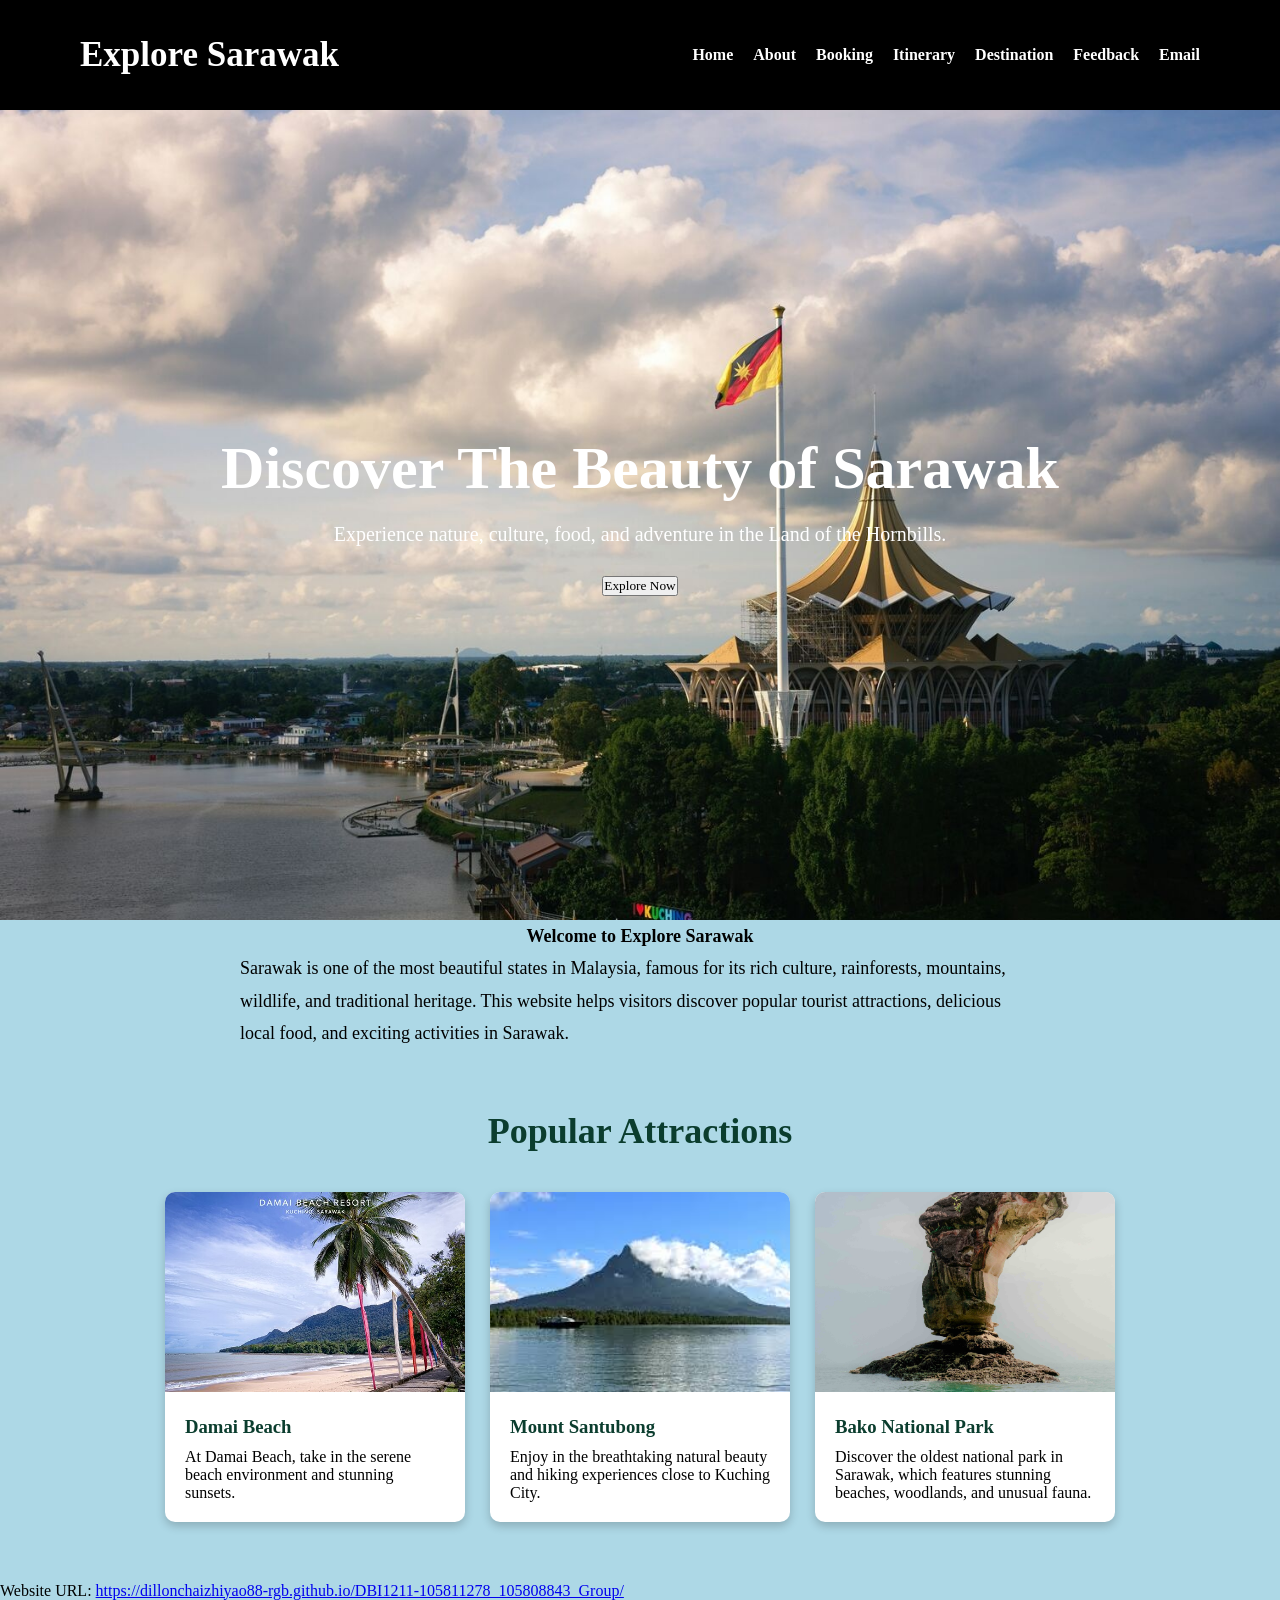
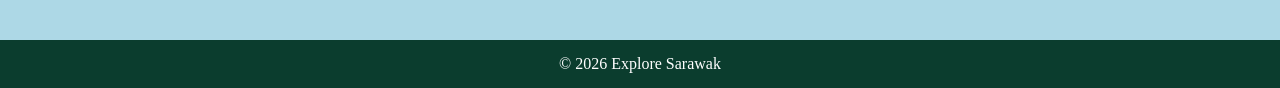
<file: index.html>
<!DOCTYPE html>
<html lang="en">

<head>
    <meta charset="UTF-8">
    <meta name="viewport" content="width=device-width, initial-scale=1.0">
    <title>Explore Sarawak</title>
    <link rel="stylesheet" href="index.css">
</head>

<body>

    <header>
        <div class="logo">Explore Sarawak</div>

        <nav>
            <ul>
                <li><a href="index.html">Home</a></li>
                <li><a href="about.html">About</a></li>
				<li><a href="booking.html">Booking</a></li>
                <li><a href="itinerary.html">Itinerary</a></li>
                <li><a href="destination.html">Destination</a></li>
                <li><a href="feedback.html">Feedback</a></li>
				<li><a href="email.html">Email</a></li>
            </ul>
        </nav>
    </header>

    <section class="hero">
        <div class="hero-content">
            <h1>Discover The Beauty of Sarawak</h1>
            <p>Experience nature, culture, food, and adventure in the Land of the Hornbills.</p>
			<button onclick="window.location.href='booking.html'">
                Explore Now
            </button>
        </div>
		
    </section>

    <section class="about">
        <p class="intro">Welcome to Explore Sarawak</p>
        <p>
            Sarawak is one of the most beautiful states in Malaysia, famous for its rich culture,
            rainforests, mountains, wildlife, and traditional heritage. This website helps visitors
            discover popular tourist attractions, delicious local food, and exciting activities in Sarawak.
        </p>
    </section>

    <section class="places">
        <h2>Popular Attractions</h2>

        <div class="card-container">

            <div class="card">
                <img src="images/damaibeach.jpg" alt="Damai Beach">
                <div class="card-content">
                    <h3>Damai Beach</h3>
                    <p>At Damai Beach, take in the serene beach environment and stunning sunsets.</p>
                </div>
            </div>

            <div class="card">
                <img src="images/mountsantubong.jpg" alt="Mount Santubong">
                <div class="card-content">
                    <h3>Mount Santubong</h3>
                    <p>Enjoy in the breathtaking natural beauty and hiking experiences close to 
					   Kuching City.</p>
                </div>
            </div>

            <div class="card">
                <img src="images/bako-national-park.jpg" alt="Bako National Park">
                <div class="card-content">
                    <h3>Bako National Park</h3>
                    <p>Discover the oldest national park in Sarawak, which features stunning beaches,
					   woodlands, and unusual fauna.</p>
                </div>
            </div>

        </div>
    </section>

	<p>
	Website URL:
	<a href="https://dillonchaizhiyao88-rgb.github.io/DBI1211-105811278_105808843_Group/">
	https://dillonchaizhiyao88-rgb.github.io/DBI1211-105811278_105808843_Group/
    </a>
    </p>

    <footer>
        <p>© 2026 Explore Sarawak </p>
    </footer>

</body>
</html>
</file>
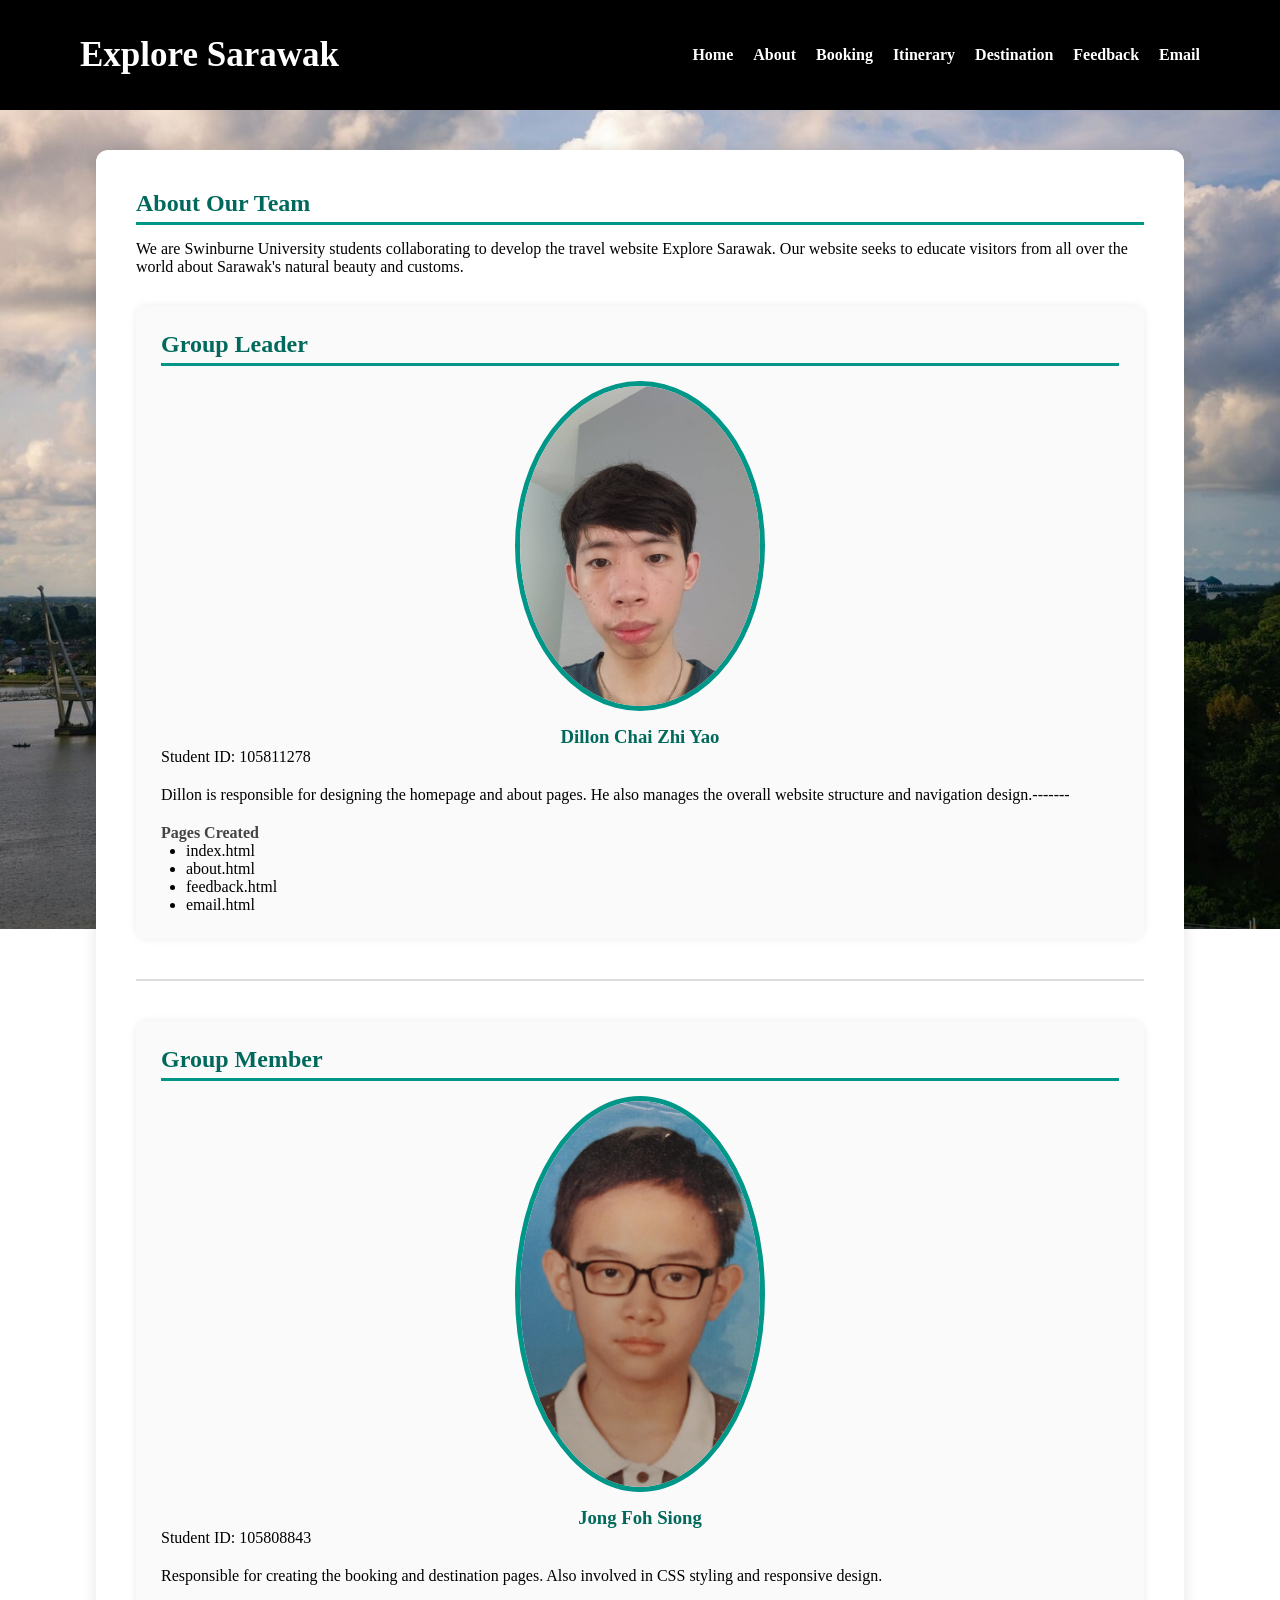
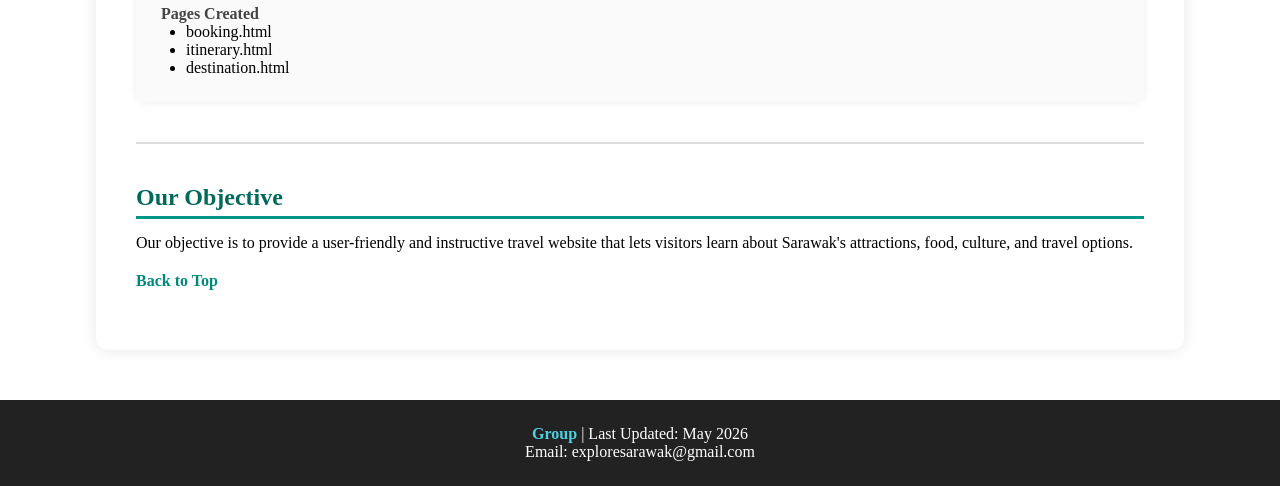
<file: about.html>
<!DOCTYPE html>
<html lang="en">

<head>

    <meta charset="UTF-8">
    <meta name="viewport"
          content="width=device-width, initial-scale=1.0">
    <meta name="description"
          content="About Explore Sarawak Team">
    <title>About Us - Explore Sarawak</title>
    <link rel="stylesheet" href="about.css">
	
</head>

<body id="top">

     <header>
        <div class="logo">Explore Sarawak</div>

        <nav>
            <ul>
                <li><a href="index.html">Home</a></li>
                <li><a href="about.html">About</a></li>
				<li><a href="booking.html">Booking</a></li>
                <li><a href="itinerary.html">Itinerary</a></li>
                <li><a href="destination.html">Destination</a></li>
                <li><a href="feedback.html">Feedback</a></li>
				<li><a href="email.html">Email</a></li>
            </ul>
        </nav>
     </header>

     <article>

         <h2>About Our Team</h2>

         <p>
            We are Swinburne University students collaborating to develop the travel website Explore Sarawak. Our website seeks to educate visitors from all over the world 
			about Sarawak's natural beauty and customs.
         </p>

         <section>

            <h2>Group Leader</h2>

            <img src="images/member1.jpeg"
                 alt="Photo of Dillon"
                 width="250">

            <h3>Dillon Chai Zhi Yao</h3>

            <p>
                Student ID: 105811278
            </p>

            <p>
                Dillon is responsible for designing the homepage and about pages. 
				He also manages the overall website structure and navigation design.-------
            </p>

            <h4>Pages Created</h4>

            <ul>

                <li>index.html</li>
				
				<li>about.html</li>

                <li>feedback.html</li>

                <li>email.html</li>

            </ul>

         </section>

         <hr>

         <section>

             <h2>Group Member</h2>

             <img src="images/member2.jpeg"
                  alt="Photo of Foh Siong"
                  width="250">

             <h3>Jong Foh Siong</h3>

             <p>
                 Student ID: 105808843
             </p>

             <p>
                 Responsible for creating the booking and destination pages. Also 
				 involved in CSS styling and responsive design.
             </p>

             <h4>Pages Created</h4>

             <ul>

                <li>booking.html</li>

                <li>itinerary.html</li>

                <li>destination.html</li>

             </ul>

        </section>

        <hr>

        <h2>Our Objective</h2>

        <p>
            Our objective is to provide a user-friendly and instructive travel 
			website that lets visitors learn about Sarawak's attractions, food, 
			culture, and travel options.
        </p>
		
        <p>

            <a href="#top">
                Back to Top
            </a>

        </p>

    </article>

    <footer>

        <p>

            <a href="about.html">
				Group 
            </a>

            |

            Last Updated: May 2026

        </p>

        <p>
            Email: exploresarawak@gmail.com
        </p>

    </footer>

</body>

</html>
</file>
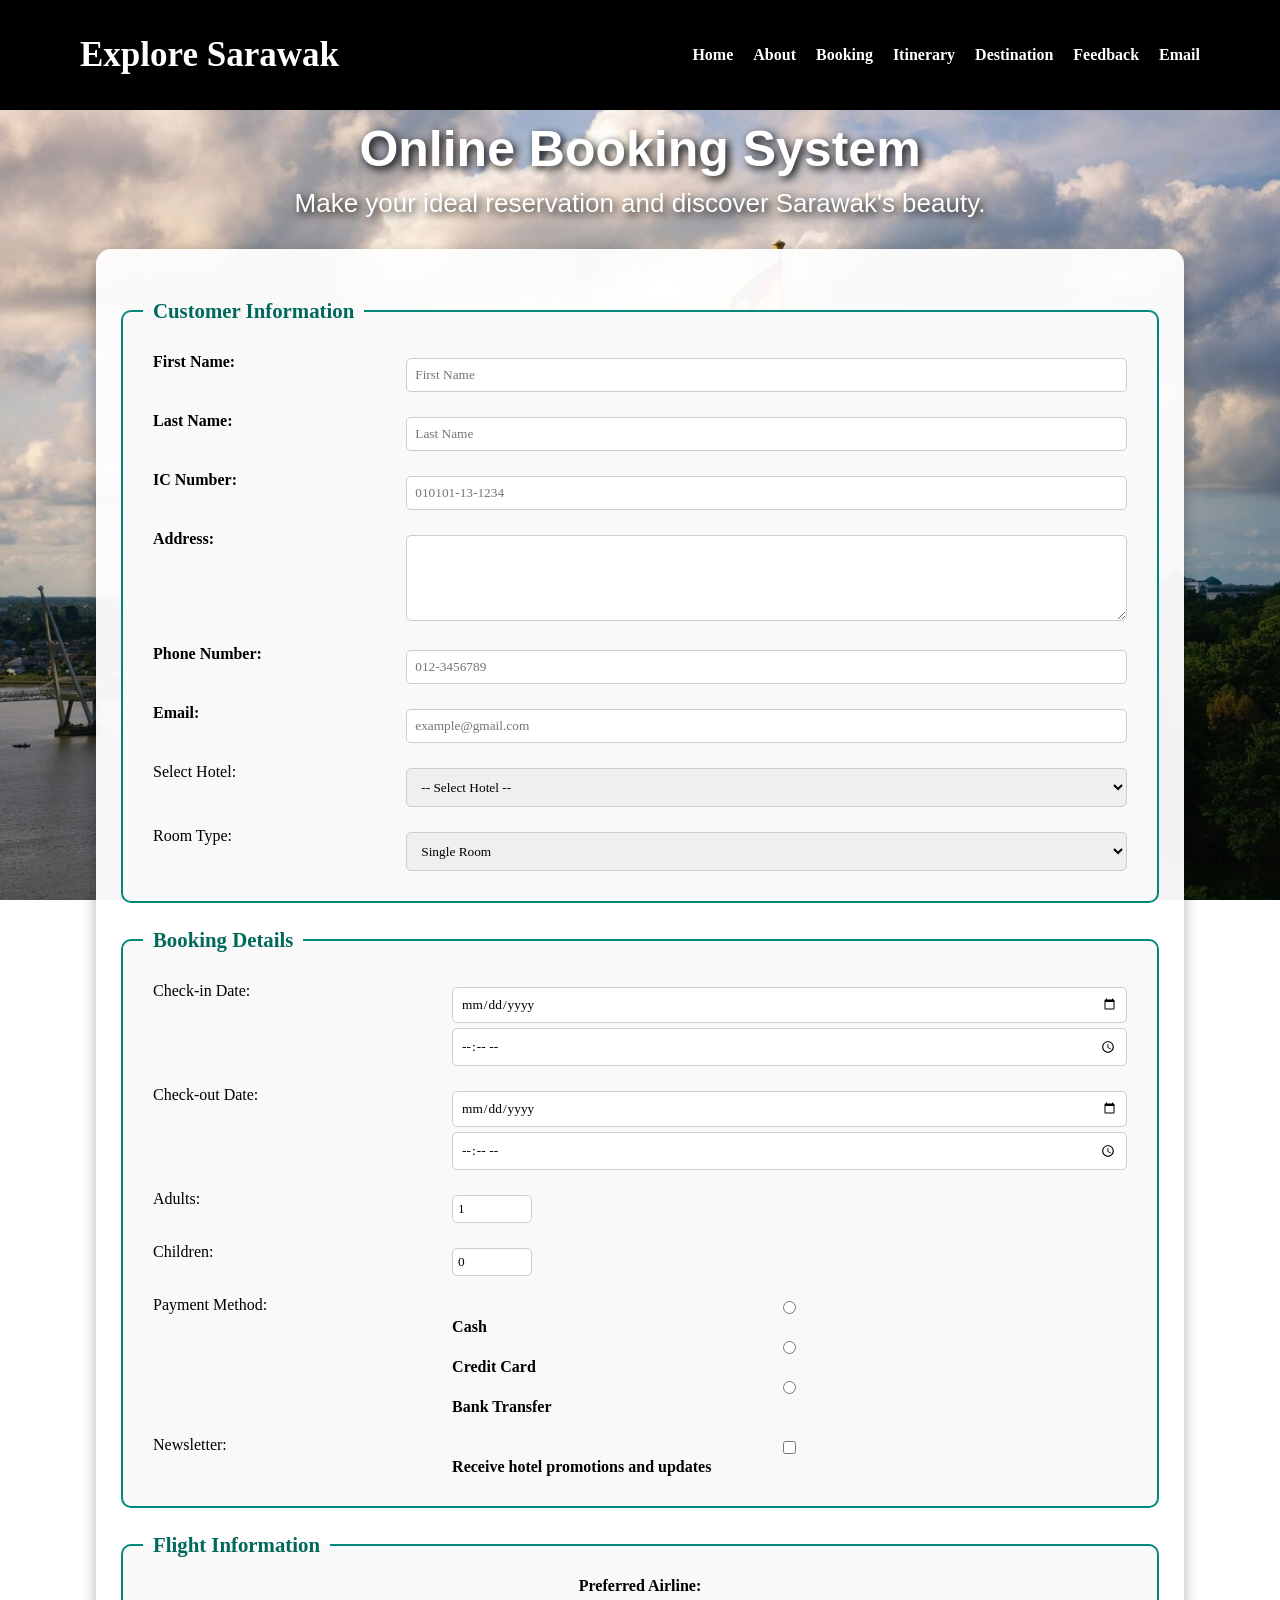
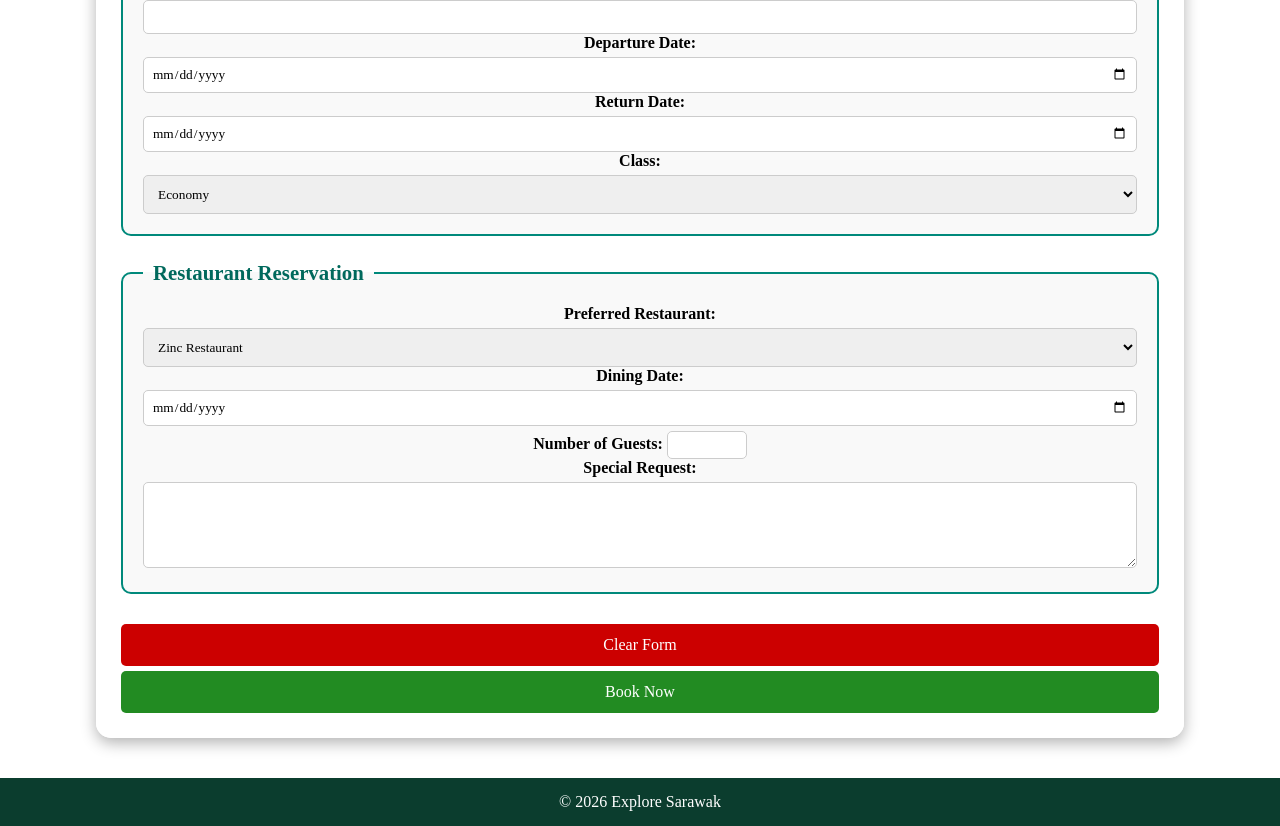
<file: booking.html>
<!DOCTYPE html>
<html lang="en">

<head>

    <meta charset="UTF-8">
    <meta name="viewport" content="width=device-width, initial-scale=1.0">
    <title>Explore Sarawak</title>
    <link rel="stylesheet" href="booking.css">
	
</head>

<body>

    <header>
	 <div class="logo">Explore Sarawak</div>
	 
	<nav>
            <ul>
                <li><a href="index.html">Home</a></li>
                <li><a href="about.html">About</a></li>
				<li><a href="booking.html">Booking</a></li>
                <li><a href="itinerary.html">Itinerary</a></li>
                <li><a href="destination.html">Destination</a></li>
                <li><a href="feedback.html">Feedback</a></li>
				<li><a href="email.html">Email</a></li>
            </ul>
        </nav>	
    </header>
	
	<div class="booking-banner">

    <h1>Online Booking System</h1>
	<p>Make your ideal reservation and discover Sarawak's beauty.</p>

</div>

    

    <article>

        <form name="Booking" action="#"
		            onsubmit="bookingMessage(); return false;">

            <fieldset>
                <legend>Customer Information</legend>

                <table>

                    <tr>
                        <td><label for="firstname">First Name:</label></td>
                        <td>
                            <input type="text"
                                   name="firstname"
                                   id="firstname"
                                   placeholder="First Name"
                                   required>
                        </td>
                    </tr>

                    <tr>
                        <td><label for="lastname">Last Name:</label></td>
                        <td>
                            <input type="text"
                                   name="lastname"
                                   id="lastname"
                                   placeholder="Last Name"
                                   required>
                        </td>
                    </tr>

                    <tr>
                        <td><label for="ic">IC Number:</label></td>
                        <td>
                            <input type="text"
                                   name="ic"
                                   id="ic"
                                   placeholder="010101-13-1234"
                                   maxlength="14"
                                   required>
                        </td>
                    </tr>

                    <tr>
                        <td><label for="address">Address:</label></td>
                        <td>
                            <textarea id="address"
                                      name="address"
                                      rows="4"
                                      cols="40"
                                      required></textarea>
                        </td>
                    </tr>

                    <tr>
                        <td><label for="phone">Phone Number:</label></td>
                        <td>
                            <input type="tel"
                                   name="phone"
                                   id="phone"
                                   placeholder="012-3456789"
                                   required>
                        </td>
                    </tr>

                    <tr>
                        <td><label for="email">Email:</label></td>
                        <td>
                            <input type="email"
                                   name="email"
                                   id="email"
                                   placeholder="example@gmail.com"
                                   required>
                        </td>
                    </tr>

                    <tr>
                        <td>Select Hotel:</td>
                        <td>
                            <select name="hotel" required>

                                <option value="">-- Select Hotel --</option>

                                <option value="Pullman Kuching">
                                    Pullman Kuching
                                </option>

                                <option value="Imperial Hotel Kuching">
                                    Imperial Hotel Kuching
                                </option>

                                <option value="Grand Margherita Hotel">
                                    Grand Margherita Hotel
                                </option>

                                <option value="Hilton Kuching">
                                    Hilton Kuching
                                </option>

                                <option value="The Waterfront Hotel">
                                    The Waterfront Hotel
                                </option>

                            </select>
                        </td>
                    </tr>

                    <tr>
                        <td>Room Type:</td>
                        <td>
                            <select name="roomtype">

                                <option value="Single Room">
                                    Single Room
                                </option>

                                <option value="Single Premium">
                                    Single Premium
                                </option>

                                <option value="Double Room">
                                    Double Room
                                </option>

                                <option value="Double Premium">
                                    Double Premium
                                </option>

                                <option value="VIP Suite">
                                    VIP Suite
                                </option>

                            </select>
                        </td>
                    </tr>

                </table>

            </fieldset>

            <fieldset>

                <legend>Booking Details</legend>

                <table>

                    <tr>
                        <td>Check-in Date:</td>
                        <td>
                            <input type="date" name="checkin_date" required>
                            <input type="time" name="checkin_time">
                        </td>
                    </tr>

                    <tr>
                        <td>Check-out Date:</td>
                        <td>
                            <input type="date" name="checkout_date" required>
                            <input type="time" name="checkout_time">
                        </td>
                    </tr>

                    <tr>
                        <td>Adults:</td>
                        <td>
                            <input type="number"
                                   name="adults"
                                   min="1"
                                   max="20"
                                   value="1">
                        </td>
                    </tr>

                    <tr>
                        <td>Children:</td>
                        <td>
                            <input type="number"
                                   name="children"
                                   min="0"
                                   max="10"
                                   value="0">
                        </td>
                    </tr>

                    <tr>
                        <td>Payment Method:</td>
                        <td>

                            <input type="radio"
                                   name="payment"
                                   value="cash"
                                   id="cash">

                            <label for="cash">Cash</label>

                            <input type="radio"
                                   name="payment"
                                   value="credit-card"
                                   id="card">

                            <label for="card">Credit Card</label>

                            <input type="radio"
                                   name="payment"
                                   value="bank-transfer"
                                   id="bank-transfer">

                            <label for="bank-transfer">
                                Bank Transfer
                            </label>

                        </td>
                    </tr>

                    <tr>
                        <td>Newsletter:</td>
                        <td>
                            <input type="checkbox"
                                   id="newsletter"
                                   name="newsletter">

                            <label for="newsletter">
                                Receive hotel promotions and updates
                            </label>
                        </td>
                    </tr>

                </table>

            </fieldset>
			
			<fieldset>

				<legend>Flight Information</legend>

				<p>
					<label for="airline">Preferred Airline:</label>
					<input type="text" id="airline" name="airline">
				</p>

				<p>
					<label for="departure">Departure Date:</label>
					<input type="date" id="departure" name="departure">
				</p>

				<p>
					<label for="return">Return Date:</label>
					<input type="date" id="return" name="return">
				</p>

				<p>
					<label for="flightclass">Class:</label>

					<select id="flightclass" name="flightclass">
						<option>Economy</option>
						<option>Premium Economy</option>
						<option>Business</option>
						<option>First Class</option>
					</select>
				</p>

			</fieldset>

            <fieldset>

				<legend>Restaurant Reservation</legend>

				<p>
					<label for="restaurant">Preferred Restaurant:</label>

					<select id="restaurant" name="restaurant">
						<option>Zinc Restaurant</option>
						<option>The Junk Restaurant</option>
						<option>Topspot Food Court</option>
						<option>Lepau Restaurant</option>
					</select>
				</p>
	
				<p>
					<label for="diningdate">Dining Date:</label>
					<input type="date" id="diningdate" name="diningdate">
				</p>

				<p>
					<label for="guests">Number of Guests:</label>
					<input type="number" id="guests" name="guests" min="1" max="20">
				</p>
	
				<p>
					<label for="request">Special Request:</label><br>
					<textarea id="request"
				   			  name="request"
							  rows="4"
							  cols="40"></textarea>
				</p>

				</fieldset>

                <p>

                <input type="reset" value="Clear Form">

                <input type="submit" value="Book Now">

               </p>

        </form>

    </article>

    <footer>
        <p>&copy; 2026 Explore Sarawak</p>
    </footer>
    
	<script>
    function bookingMessage() {
        alert("Your booking has been submitted successfully!");
		
}  
</script>


</body>

</html>
</file>
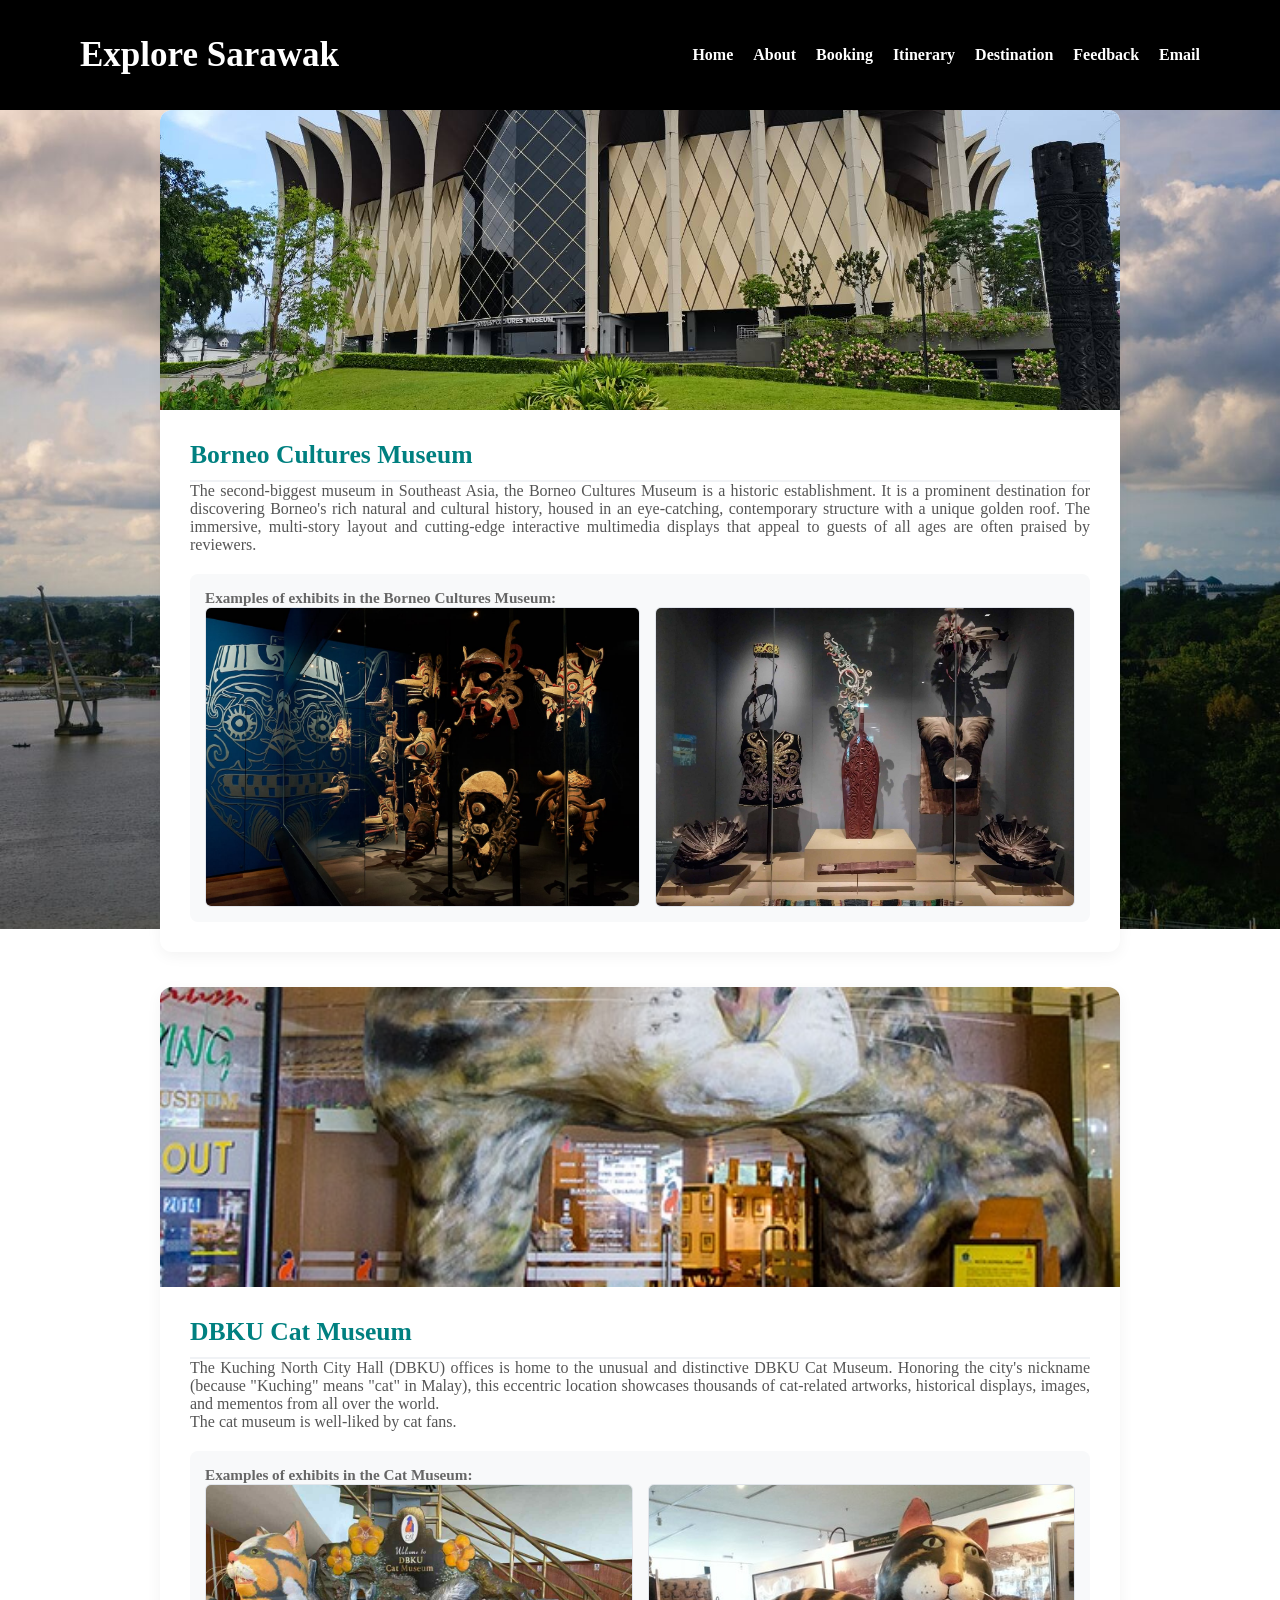
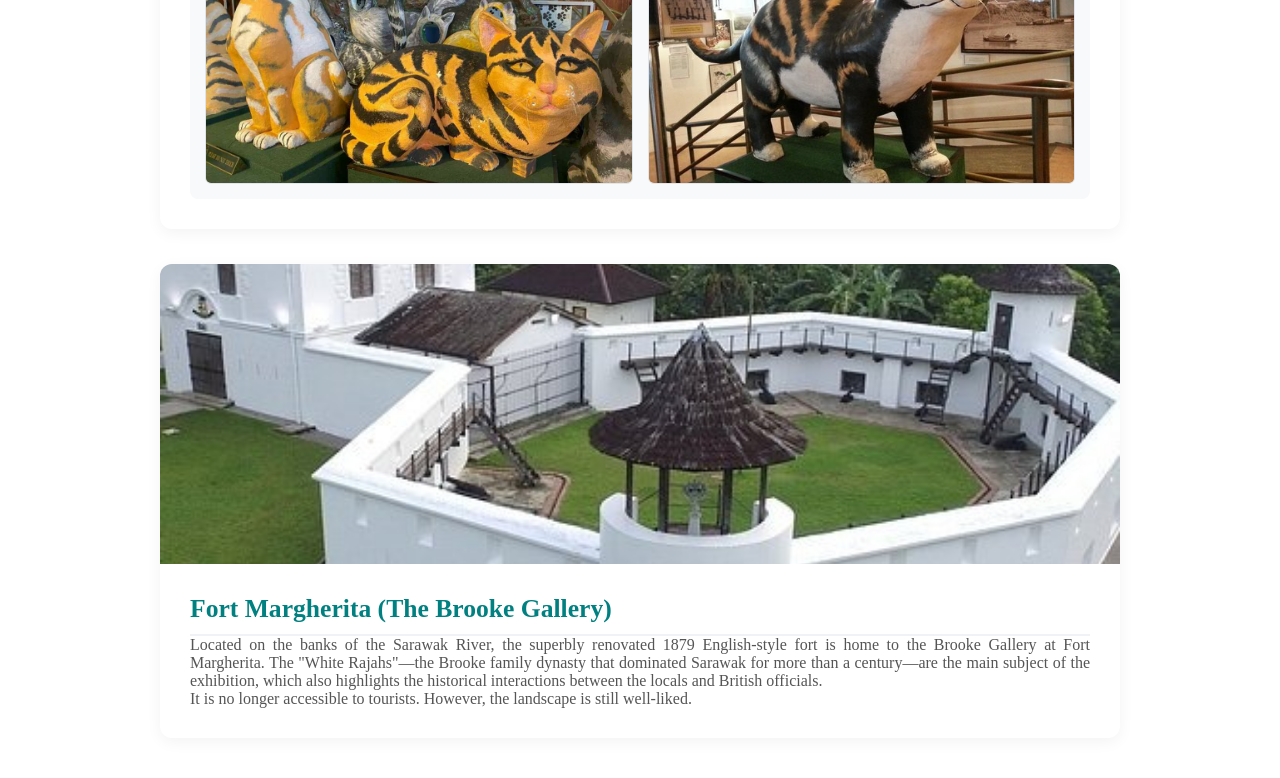
<file: destination.html>
<!DOCTYPE html>
<html lang="en">
<head>

    <meta charset="utf-8">
    <title>Introduction of Tourist Place</title>
    <link rel="stylesheet" href="destination.css">
	
</head>
<body> 

	<header>
	     <div class="logo">Explore Sarawak</div>

         <nav>
             <ul>
                <li><a href="index.html">Home</a></li>
                <li><a href="about.html">About</a></li>
				<li><a href="booking.html">Booking</a></li>
                <li><a href="itinerary.html">Itinerary</a></li>
                <li><a href="destination.html">Destination</a></li>
                <li><a href="feedback.html">Feedback</a></li>
				<li><a href="email.html">Email</a></li>
             </ul>
         </nav>
	</header>

	<main class="intro-container">
    
		<article class="intro-card">
			<div class="intro-img-box">
				<img src="images/borneoculturemuseum.jpeg" alt="Borneo Culture Museum">
			</div>
			<div class="intro-text">
				<h2>Borneo Cultures Museum</h2>
				<p>The second-biggest museum in Southeast Asia, the Borneo Cultures Museum 
			       is a historic establishment. It is a prominent destination for 
				   discovering Borneo's rich natural and cultural history, housed in an 
			       eye-catching, contemporary structure with a unique golden roof. The 
			       immersive, multi-story layout and cutting-edge interactive multimedia 
			       displays that appeal to guests of all ages are often praised by 
			       reviewers.</p>
				<div class="exhibit-section">
					<h3>Examples of exhibits in the Borneo Cultures Museum:</h3>
					<div class="exhibit-images">
						<img src="images/borneo1.jpeg" alt="history in museum">
						<img src="images/borneo2.jpeg" alt="history in museum">
					</div>
				</div>
			</div>
		</article>
    
		<article class="intro-card">
			<div class="intro-img-box">
				<img src="images/catmuseum.jpeg" alt="Kuching Cat Museum">
			</div>
			<div class="intro-text">
				<h2>DBKU Cat Museum</h2>
				<p>The Kuching North City Hall (DBKU) offices is home to the unusual and 
			       distinctive DBKU Cat Museum. Honoring the city's nickname (because 
			       "Kuching" means "cat" in Malay), this eccentric location showcases 
			       thousands of cat-related artworks, historical displays, images, and 
			       mementos from all over the world.</p>
				   <p>The cat museum is well-liked by cat fans.</p>
				<div class="exhibit-section">
					<h3>Examples of exhibits in the Cat Museum:</h3>
					<div class="exhibit-images">
						<img src="images/cat.jpeg" alt="cat in museum">
						<img src="images/cat2.jpeg" alt="cat in museum">
					</div>
				</div>
			</div>
		</article>
		
		<article class="intro-card">
			<div class="intro-img-box">
				<img src="images/fortmargherita.jpeg" alt="Fort Margherita">
			</div>
			<div class="intro-text">
				<h2>Fort Margherita (The Brooke Gallery)</h2>
				<p>Located on the banks of the Sarawak River, the superbly renovated 
			       1879 English-style fort is home to the Brooke Gallery at Fort 
			       Margherita. The "White Rajahs"—the Brooke family dynasty that 
			       dominated Sarawak for more than a century—are the main subject of 
			       the exhibition, which also highlights the historical interactions 
			       between the locals and British officials.</p>
				<p>
				It is no longer accessible to tourists. However, the landscape is 
				still well-liked.
				</p>
			</div>
		</article>

	</main>

   </body>
   
</html>
</file>
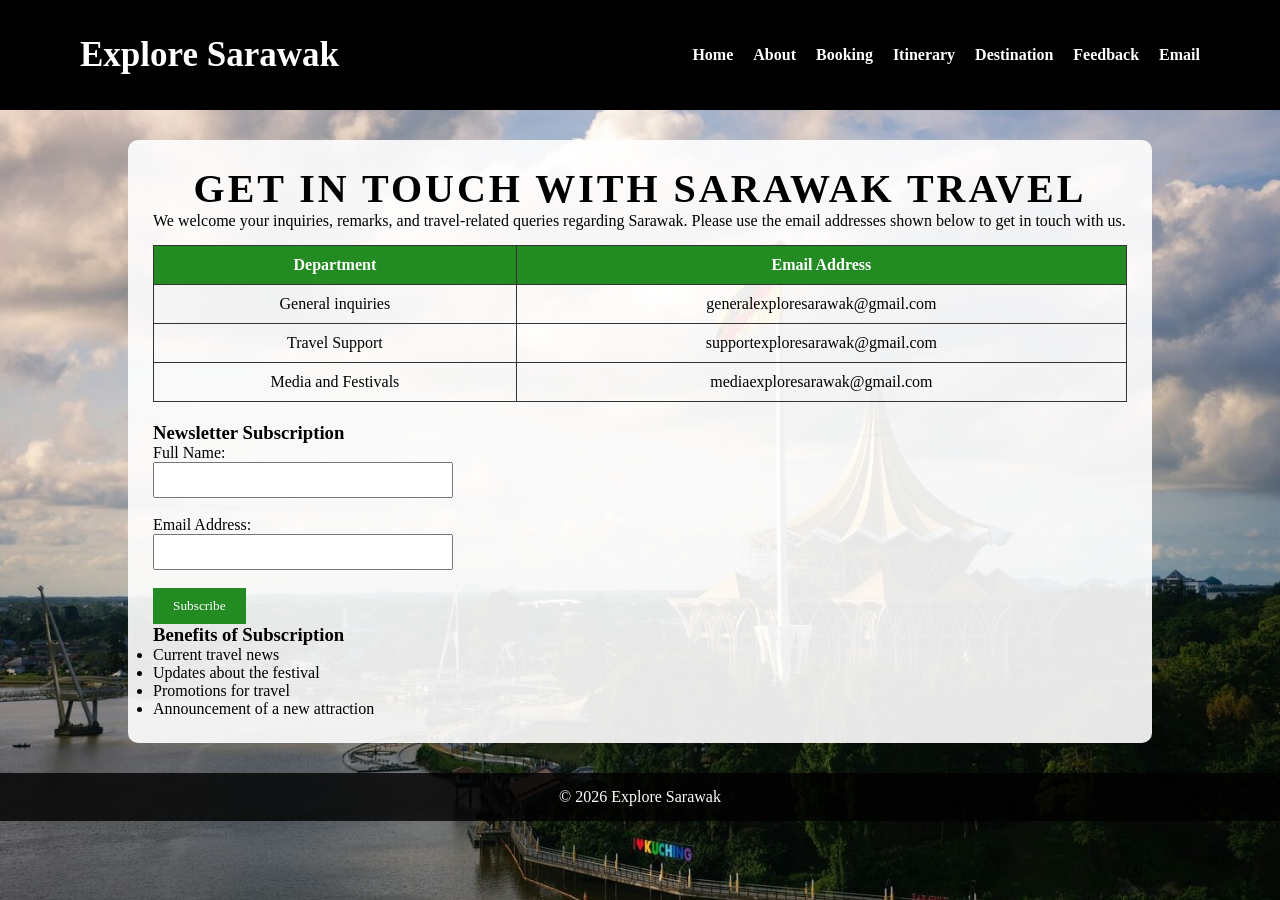
<file: email.html>
<!DOCTYPE html>
<html lang="en">

<head>
    <meta charset="UTF-8">
    <meta name="viewport" content="width=device-width, initial-scale=1.0">
    <title>Explore Sarawak</title>
    <link rel="stylesheet" href="email.css">
</head>

<body class="email-page">

    <header>
        <div class="logo">Explore Sarawak</div>

        <nav>
            <ul>
                <li><a href="index.html">Home</a></li>
                <li><a href="about.html">About</a></li>
				<li><a href="booking.html">Booking</a></li>
                <li><a href="itinerary.html">Itinerary</a></li>
                <li><a href="destination.html">Destination</a></li>
                <li><a href="feedback.html">Feedback</a></li>
				<li><a href="email.html">Email</a></li>
            </ul>
        </nav>
    </header>

    <article>

        <h2 class="section-title">Get in touch with Sarawak Travel</h2>

        <p>
            We welcome your inquiries, remarks, and travel-related queries regarding Sarawak. 
			Please use the email addresses shown below to get in touch with us.
        </p>

        <table>
            <tr>
                <th>Department</th>
                <th>Email Address</th>
            </tr>

            <tr>
                <td>General inquiries</td>
                <td>generalexploresarawak@gmail.com</td>
            </tr>

            <tr>
                <td>Travel Support</td>
                <td>supportexploresarawak@gmail.com</td>
            </tr>

            <tr>
                <td>Media and Festivals</td>
                <td>mediaexploresarawak@gmail.com</td>
            </tr>
        </table>

        <h3>Newsletter Subscription</h3>

        <form>

            <label for="name">Full Name:</label><br>
            <input type="text" id="name" name="name"><br><br>

            <label for="email">Email Address:</label><br>
            <input type="email" id="email" name="email"><br><br>

            <input type="submit" value="Subscribe">

        </form>

        <h3>Benefits of Subscription</h3>

        <ul>
            <li>Current travel news</li>
            <li>Updates about the festival</li>
            <li>Promotions for travel</li>
            <li>Announcement of a new attraction</li>
        </ul>

    </article>

    <footer>
        <p>&copy; 2026 Explore Sarawak</p>
    </footer>

</body>

</html>
</file>
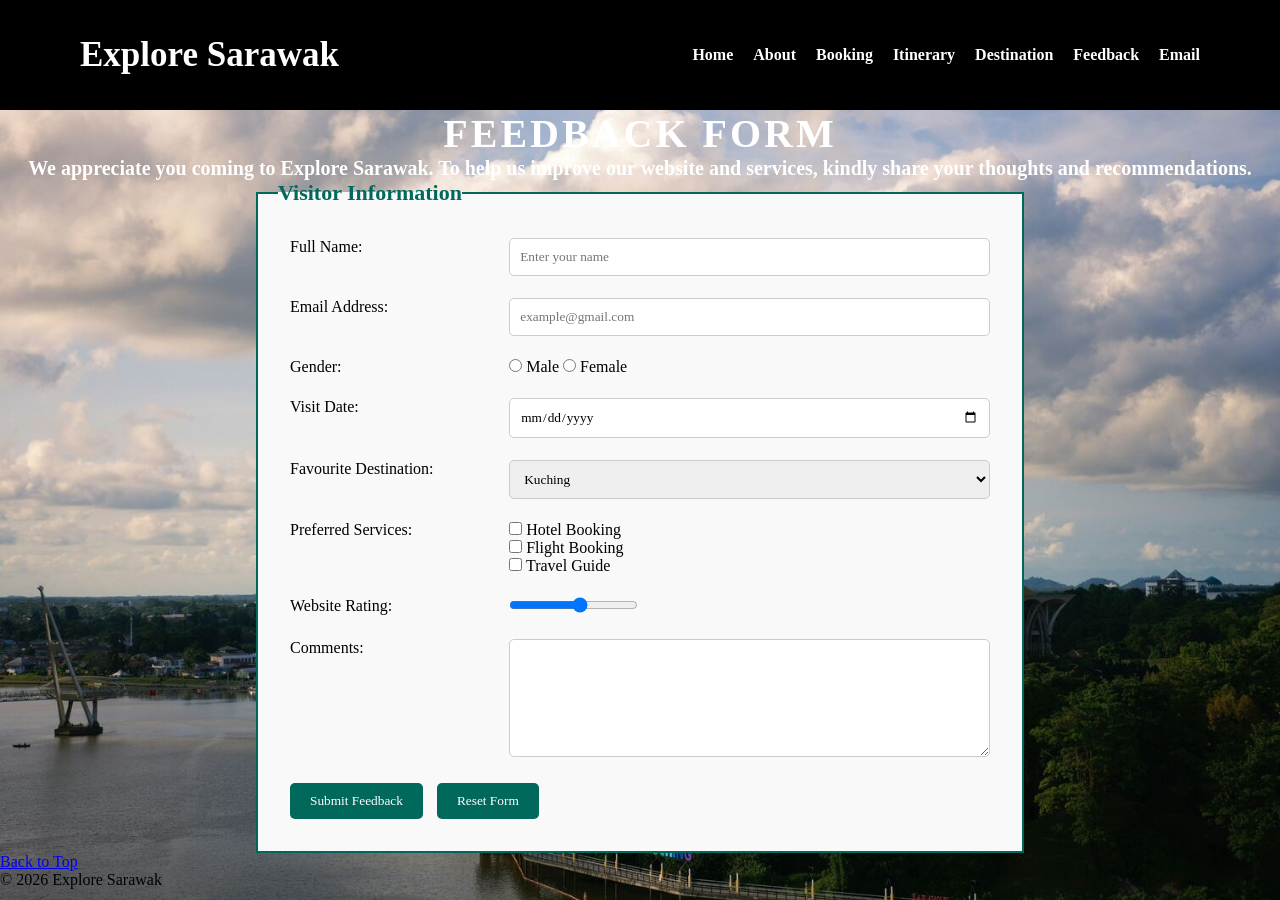
<file: feedback.html>
<!DOCTYPE html>
<html lang="en">

<head>

    <meta charset="UTF-8">
    <meta name="viewport" content="width=device-width, initial-scale=1.0">
    <meta name="description"
          content="Feedback Page for Explore Sarawak">
    <title>Feedback - Explore Sarawak</title>
    <link rel="stylesheet" href="feedback.css">

</head>

<body id="top">

    <header>
        <div class="logo">Explore Sarawak</div>

        <nav>
            <ul>
                <li><a href="index.html">Home</a></li>
                <li><a href="about.html">About</a></li>
				<li><a href="booking.html">Booking</a></li>
                <li><a href="itinerary.html">Itinerary</a></li>
                <li><a href="destination.html">Destination</a></li>
                <li><a href="feedback.html">Feedback</a></li>
				<li><a href="email.html">Email</a></li>
            </ul>
        </nav>
    </header>

    <article>

        <h2 class="modern-title">Feedback Form</h2>

        <p class="intro">
            We appreciate you coming to Explore Sarawak.
            To help us improve our website and services, kindly share your 
			thoughts and recommendations.
        </p>

        <form action="#"
              method="post"
			  onsubmit="feedbackMessage(); return false;">

            <fieldset>

                <legend>
                    Visitor Information
                </legend>

                <table>
				
                    <tr>

                        <td>
                            <label for="fullname">
                                Full Name:
                            </label>
                        </td>

                        <td>
                            <input type="text"
                                   id="fullname"
                                   name="fullname"
                                   placeholder="Enter your name"
                                   required>
                        </td>

                    </tr>

                    <tr>

                        <td>
                            <label for="email">
                                Email Address:
                            </label>
                        </td>

                        <td>
                            <input type="email"
                                   id="email"
                                   name="email"
                                   placeholder="example@gmail.com"
                                   required>
                        </td>

                    </tr>

                    <tr>

                        <td>
                            Gender:
                        </td>

                        <td>

                            <input type="radio"
                                   id="male"
                                   name="gender"
                                   value="male">

                            <label for="male">
                                Male
                            </label>

                            <input type="radio"
                                   id="female"
                                   name="gender"
                                   value="female">

                            <label for="female">
                                Female
                            </label>

                        </td>

                    </tr>

                    <tr>

                        <td>
                            <label for="visitdate">
                                Visit Date:
                            </label>
                        </td>

                        <td>
                            <input type="date"
                                   id="visitdate"
                                   name="visitdate">
                        </td>

                    </tr>

                    <tr>

                        <td>
                            <label for="destination">
                                Favourite Destination:
                            </label>
                        </td>

                        <td>

                            <select id="destination"
                                    name="destination">

                                <option value="kuching">
                                    Kuching
                                </option>

                                <option value="mulu">
                                    Mulu National Park
                                </option>

                                <option value="bako">
                                    Bako National Park
                                </option>

                                <option value="santubong">
                                    Mount Santubong
                                </option>

                            </select>

                        </td>

                    </tr>

                    <tr>

                        <td>
                            Preferred Services:
                        </td>

                        <td>

                            <input type="checkbox"
                                   id="hotel"
                                   name="service"
                                   value="hotel">

                            <label for="hotel">
                                Hotel Booking
                            </label>

                            <br>

                            <input type="checkbox"
                                   id="flight"
                                   name="service"
                                   value="flight">

                            <label for="flight">
                                Flight Booking
                            </label>

                            <br>

                            <input type="checkbox"
                                   id="tourguide"
                                   name="service"
                                   value="tourguide">

                            <label for="tourguide">
                                Travel Guide
                            </label>

                        </td>

                    </tr>

                    <tr>

                        <td>
                            <label for="rating">
                                Website Rating:
                            </label>
                        </td>

                        <td>

                            <input type="range"
                                   id="rating"
                                   name="rating"
                                   min="1"
                                   max="10">

                        </td>

                    </tr>

                    <tr>

                        <td>
                            <label for="comments">
                                Comments:
                            </label>
                        </td>

                        <td>

                            <textarea id="comments"
                                      name="comments"
                                      rows="6"
                                      cols="40"
                                      placeholder="Write your comments here">
                            </textarea>

                        </td>

                    </tr>

                    <tr>

                        <td colspan="2">

                            <input type="submit"
                                   value="Submit Feedback">

                            <input type="reset"
                                   value="Reset Form">

                        </td>

                    </tr>

                </table>

            </fieldset>

        </form>

        <p>

            <a href="#top">
                Back to Top
            </a>

        </p>

    </article>

    <footer>
        <p>&copy; 2026 Explore Sarawak</p>
    </footer>

    <script>
    function feedbackMessage() {
       alert("Thank you for your feedback!");
}
</script>


</body> 

</html>
</file>
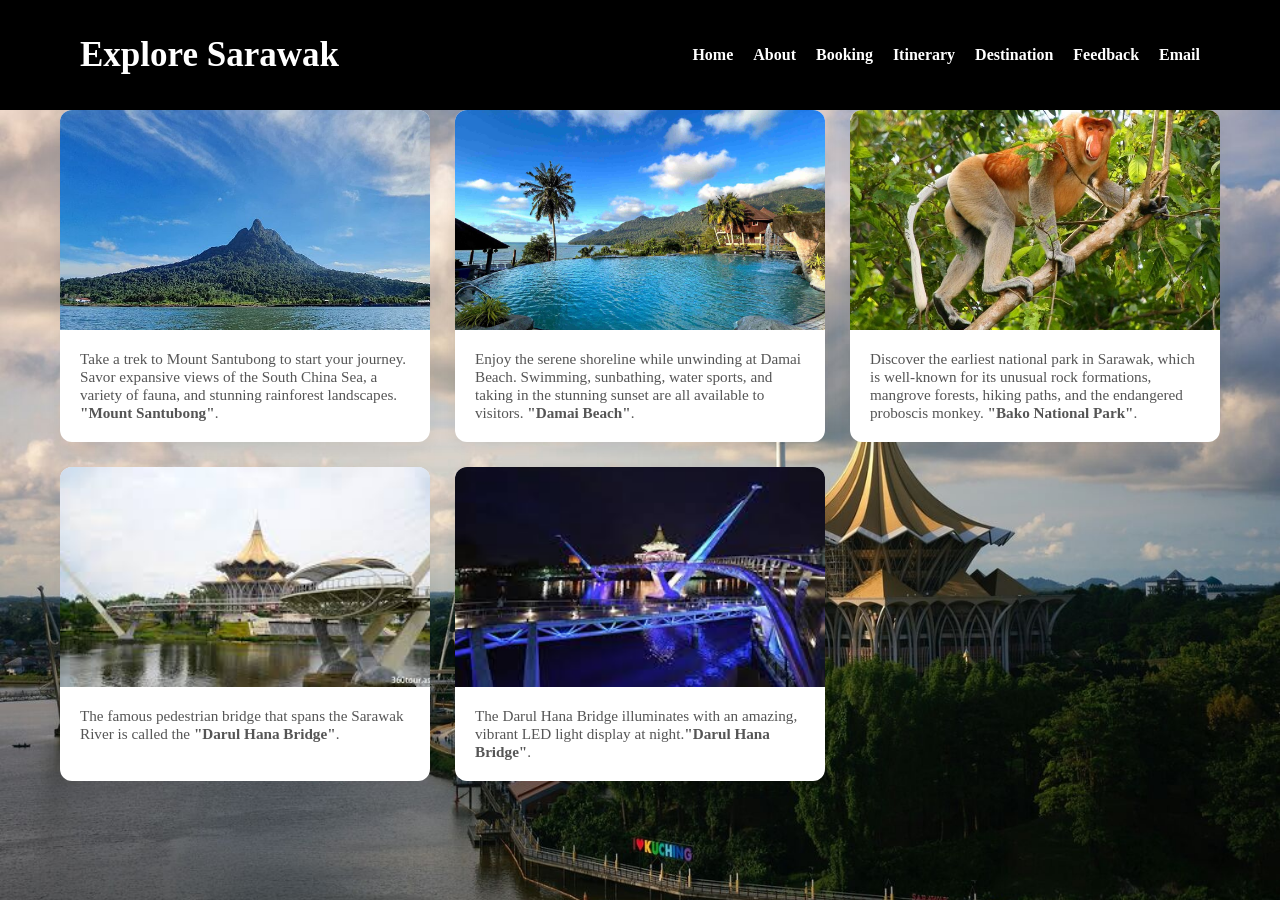
<file: itinerary.html>
<!DOCTYPE html>
<html lang="en">
<head>

    <meta charset="utf-8">
    <meta name="author" content="Your Name">
    <title>Travel Guide</title>
    <link rel="stylesheet" href="itinerary.css">
	
</head>

<body>

    <header>
        <div class="logo">Explore Sarawak</div>

        <nav>
            <ul>
                <li><a href="index.html">Home</a></li>
                <li><a href="about.html">About</a></li>
				<li><a href="booking.html">Booking</a></li>
                <li><a href="itinerary.html">Itinerary</a></li>
                <li><a href="destination.html">Destination</a></li>
                <li><a href="feedback.html">Feedback</a></li>
				<li><a href="email.html">Email</a></li>
            </ul>
        </nav>
    </header>

    <article class="travel-container">
    
		<section class="card">
			<div class="img-wrapper"> 
				<img src="images/mountsantubong2.jpg" alt="Mount Santubong">
			</div>
			<div class="text-content">
				<p>Take a trek to Mount Santubong to start your journey. Savor expansive views of 
			       the South China Sea, a variety of fauna, and stunning rainforest landscapes. 
					<strong>"Mount Santubong"</strong>.</p>
			</div>
		</section>

		<section class="card">
			<div class="img-wrapper">
				<img src="images/damaibeach2.jpg" alt="Damai Beach">
			</div>
			<div class="text-content">
				<p>Enjoy the serene shoreline while unwinding at Damai Beach. Swimming, 
			       sunbathing, water sports, and taking in the stunning sunset are all 
			       available to visitors. <strong>"Damai Beach"</strong>.</p>
			</div>
		</section>

		<section class="card">
			<div class="img-wrapper">
				<img src="images/bako-national-park2.jpg" alt="Bako National Park">
			</div>
			<div class="text-content">
				<p>Discover the earliest national park in Sarawak, which is well-known for 
			       its unusual rock formations, mangrove forests, hiking paths, and the 
			       endangered proboscis monkey. <strong>"Bako National Park"</strong>.</p>
			</div>
		</section>

		<section class="card">
			<div class="img-wrapper">
				<img src="images/darulhana.jpeg" alt="Darul Hana Bridge">
			</div>
			<div class="text-content">
				<p>The famous pedestrian bridge that spans the Sarawak River is called 
		           the <strong>"Darul Hana Bridge"</strong>.</p>
			</div>
		</section>

		<section class="card">
			<div class="img-wrapper">
				<img src="images/darulhananight.jpeg" alt="Darul Hana Bridge Night">
			</div>
			<div class="text-content">
				<p>The Darul Hana Bridge illuminates with an amazing, vibrant LED light 
			       display at night.<strong>"Darul Hana Bridge"</strong>.</p>
			</div>
		</section>

	</article>

   </body>
</html>
</file>
<file: index.css>
* 
{
    margin: 0;
	padding: 0;
	box-sizing: border-box;
	font-family: Times New Roman, sans-serif;
}

body 
{
	background-color: #ADD8E6;
    color: #000;
}

header 
{
	background-color: #000;
	color: white;
	padding: 35px 80px;
	display: flex;
	justify-content: space-between;
	align-items: center;
}

.logo 
{
    font-size: 35px;
    font-weight: bold;
}

nav ul 
{
    list-style: none;
    display: flex;
}

nav ul li 
{
    margin-left: 20px;
}

nav ul li a 
{
    color: white;
    text-decoration: none;
    font-size: 16px;
	font-weight: bold;
}

nav ul li a:hover
{
    color: #ffd700;
}

.hero 
{
    height: 90vh;
	background-image: url("images/sarawak.jpg");
	background-size: cover;
	background-position: center;
	background-repeat: no-repeat;
	display: flex;
	justify-content: center;
    align-items: center;
    text-align: center;
    color: white;
    padding: 20px;
}

.intro {
    color: black;
    font-size: 20px;
    font-weight: bold;
	text-align: center;
}
.hero-content h1 
{
	font-size: 60px;
	margin-bottom: 20px;
}

.hero-content p 
{
	font-size: 20px;
	margin-bottom: 30px;
}


.about h2 {
	font-size: 36px;
	margin-bottom: 20px;
	color: #0b3d2e;
}

.about p 
{
	max-width: 800px;
	margin: auto;
	line-height: 1.8;
	font-size: 18px;
}

.places 
{
	padding: 60px 40px;
}

.places h2 
{
	text-align: center;
	font-size: 36px;
	margin-bottom: 40px;
	color: #0b3d2e;
}

.card-container 
{
	display: flex;
	justify-content: center;
	gap: 25px;
	flex-wrap: wrap;
}

.card 
{
	background-color: white;
	width: 300px;
	border-radius: 10px;
	overflow: hidden;
	box-shadow: 0 4px 10px rgba(0,0,0,0.2);
}

.card img 
{
	width: 100%;
	height: 200px;
	object-fit: cover;
}

.card-content 
{
	padding: 20px;
}

.card-content h3 
{ 
	margin-bottom: 10px;
	color: #0b3d2e;
}

footer 
{	
	background-color: #0b3d2e;
	color: white;
	text-align: center;
	padding: 15px;
	margin-top: 40px;
}
</file>
<file: about.css>
* 
{
    margin: 0;
    padding: 0;
    box-sizing: border-box;
}

body 
{
    background-image: url("images/sarawak.jpg");
    background-size: cover;
    background-position: center;
    background-repeat: no-repeat;
    background-attachment: fixed;
}


header 
{
	background-color: #000;
	color: white;
	padding: 35px 80px;
	display: flex;
	justify-content: space-between;
	align-items: center;
}

.logo 
{
    font-size: 35px;
    font-weight: bold;
}

nav ul 
{
    list-style: none;
    display: flex;
}

nav ul li {
    margin-left: 20px;
}

nav ul li a 
{
    color: white;
    text-decoration: none;
    font-size: 16px;
	font-weight: bold;
}

nav ul li a:hover
{
    color: #ffd700;
}


article 
{
    width: 85%;
    max-width: 1200px;
    margin: 40px auto;
    background-color: white;
    padding: 40px;
    border-radius: 12px;
    box-shadow: 0 0 15px rgba(0,0,0,0.1);
}

article h2 
{
    color: #00695c;
    margin-bottom: 15px;
    border-bottom: 3px solid #009688;
    padding-bottom: 5px;
}

article p 
{
    margin-bottom: 20px;
}


section 
{
    background-color: #fafafa;
    padding: 25px;
    margin: 30px 0;
    border-radius: 10px;
    box-shadow: 0 0 8px rgba(0,0,0,0.08);
}

section img 
{
    display: block;
    margin: 15px auto;
    border-radius: 50%;
    border: 5px solid #009688;
}

section h3 
{
    text-align: center;
    color: #00695c;
}

section h4 
{
    margin-top: 15px;
    color: #444;
}

section ul 
{
    margin-left: 25px;
}


hr 
{
    border: none;
    height: 2px;
    background-color: #ddd;
    margin: 40px 0;
}


a 
{
    color: #00897b;
    text-decoration: none;
    font-weight: bold;
}

a:hover 
{
    color: #004d40;
    text-decoration: underline;
}


footer 
{
    background-color: #222;
    color: white;
    text-align: center;
    padding: 25px;
    margin-top: 50px;
}

footer a 
{
    color: #4dd0e1;
}

footer a:hover {
    color: white;
}


@media screen and (max-width: 768px) {

header h1 
{
	font-size: 2rem;
}

article 
{
	width: 95%;
    padding: 20px;
 }

nav ul 
{
    flex-direction: column;
}

nav a {
    text-align: center;
}

section img 
{
    width: 180px;
}
</file>
<file: booking.css>
* 
{
    margin: 0;
	padding: 0;
	box-sizing: border-box;
	font-family: Times New Roman, sans-serif;
}

body
{
    font-family: Arial, Helvetica, sans-serif;
    background-image: url("images/sarawak.jpg");
    background-size: cover;
    background-position: center;
    background-attachment: fixed;
    margin: 0;
    padding: 0;
}

header
{
    background-color: #000;
    color: white;
    padding: 35px 80px;
    display: flex;
    justify-content: space-between;
    align-items: center;
}

h1
{
	margin-top: 10px;
	text-align: center;
	font-family: Arial, Helvetica, sans-serif;
    font-size: 50px;
    color: white;
    text-shadow: 3px 3px 8px black;
}

div p
{
	margin-top: 10px;
	text-align: center;
	font-family: Arial, Helvetica, sans-serif;
	font-size: 26px;
    color: white;
    text-shadow: 3px 3px 8px black;
}

.logo
{
    font-size: 35px;
    font-weight: bold;
}

nav ul
{
    list-style: none;
    display: flex;
}

nav ul li
{
    margin-left: 20px;
}

nav ul li a
{
    color: white;
    text-decoration: none;
    font-size: 16px;
    font-weight: bold;
}

nav ul li a:hover
{
    color: #ffd700;
}


header img
{
    border-radius: 10px;
    box-shadow: 0px 4px 8px rgba(0,0,0,0.5);
}

article
{
    width: 85%;
    margin: 30px auto;
    background-color: rgba(255,255,255,0.95);
    padding: 25px;
    border-radius: 15px;
    box-shadow: 0px 5px 15px rgba(0,0,0,0.3);
}


fieldset 
{
    margin: 25px 0;
    padding: 20px;
    border: 2px solid #00897b;
    border-radius: 10px;
    background-color: #f9f9f9;
}

legend 
{
    font-size: 1.3rem;
    font-weight: bold;
    color: #00695c;
    padding: 0 10px;
}


table
{
    width: 100%;
    border-collapse: collapse;
}

td
{
    padding: 10px;
    vertical-align: top;
}

input[type="text"],
input[type="email"],
input[type="tel"],
input[type="date"],
input[type="time"],
textarea,
select
{
    width: 100%;
    padding: 8px;
    border: 1px solid #cccccc;
    border-radius: 5px;
    box-sizing: border-box;
}

textarea
{
    resize: vertical;
}


input:focus,
textarea:focus,
select:focus
{
    border: 2px solid #228B22;
    outline: none;
    background-color: #f5fff5;
}


input[type="number"]
{
    width: 80px;
    padding: 5px;
}


input[type="radio"],
input[type="checkbox"]
{
    margin-right: 5px;
}


input[type="submit"]
{
    background-color: #228B22;
    color: white;
    border: none;
    padding: 12px 20px;
    border-radius: 5px;
    cursor: pointer;
    font-size: 16px;
}

input[type="submit"]:hover
{
    background-color: #006400;
}

input[type="reset"]
{
    background-color: #cc0000;
    color: white;
    border: none;
    padding: 12px 20px;
    border-radius: 5px;
    cursor: pointer;
    font-size: 16px;
}

input[type="reset"]:hover
{
    background-color: #990000;
}


p
{
    text-align: center;
}


footer 
{	
	background-color: #0b3d2e;
	color: white;
	text-align: center;
	padding: 15px;
	margin-top: 40px;
}

input,
select,
textarea {
    width: 100%;
    padding: 10px;
    margin-top: 5px;
    border: 1px solid #ccc;
    border-radius: 5px;
}

label {
    font-weight: bold;
}

@media screen and (max-width: 768px)
{
    article
    {
        width: 95%;
    }

    table,
    tr,
    td
    {
        display: block;
        width: 100%;
    }

    input[type="text"],
    input[type="email"],
    input[type="tel"],
    textarea,
    select
    {
        width: 100%;
    }
}
</file>
<file: destination.css>
* 
{
    margin: 0;
	padding: 0;
	box-sizing: border-box;
	font-family: Times New Roman, sans-serif;
}

body 
{
    background-image: url("images/sarawak.jpg");
    background-size: cover;
    background-position: center;
    background-repeat: no-repeat;
    background-attachment: fixed;
}

header 
{
	background-color: #000;
	color: white;
	padding: 35px 80px;
	display: flex;
	justify-content: space-between;
	align-items: center;
}

header h1 
{ 
    margin: 0 0 10px 0; font-size: 2.5rem; 
}

header p 
{ 
    margin: 0; opacity: 0.9; 
}

.logo 
{
    font-size: 35px;
    font-weight: bold;
}

nav ul 
{
    list-style: none;
    display: flex;
}

nav ul li 
{
    margin-left: 20px;
}

nav ul li a 
{
    color: white;
    text-decoration: none;
    font-size: 16px;
	font-weight: bold;
}

nav ul li a:hover
{
    color: #ffd700;
}

.intro-container 
{
    max-width: 1000px;
    margin: 0 auto;
    padding: 0 20px 40px 20px;
    display: flex;
    flex-direction: column;
    gap: 35px;          
}

.intro-card 
{
    background-color: white;
    border-radius: 12px;
    box-shadow: 0 4px 15px rgba(0, 0, 0, 0.05);
    overflow: hidden;
}


.intro-img-box 
{
    flex: 1 1 350px; 
    height: 300px;   
    background-color: #e1e5eb;
}

.intro-img-box img 
{
    width: 100%;
    height: 100%;
    object-fit: cover; 
    display: block;
}

.intro-text 
{
    flex: 1 2 500px;  
    padding: 30px;
}

.intro-text h2 
{
    margin-top: 0;
    color: #008080;        
    font-size: 1.6rem;
    border-bottom: 2px solid #f0f2f5;
    padding-bottom: 10px;
}

.intro-text p 
{
    color: #555;
    font-size: 1rem;
    text-align: justify;  
}

.exhibit-section 
{
    margin-top: 20px;
    background-color: #f8f9fa;
    padding: 15px;
    border-radius: 8px;
}

.exhibit-section h3
 {
    margin-top: 0;
    font-size: 0.95rem;
    color: #666;
}

.exhibit-images 
{
    display: flex;
    gap: 15px;            
}

.exhibit-images img 
{
    width: 50%;          
    height: 300px;         
    object-fit: cover;     
    border-radius: 6px;
    border: 1px solid #e1e5eb;
}
</file>
<file: email.css>
* 
{
    margin: 0;
	padding: 0;
	box-sizing: border-box;
	font-family: Times New Roman, sans-serif;

}.email-page
{
    background-image: url("images/sarawak.jpg");
    background-size: cover;
    background-position: center;
    background-repeat: no-repeat;
    background-attachment: fixed;
}

header 
{
	background-color: #000;
	color: white;
	padding: 35px 80px;
	display: flex;
	justify-content: space-between;
	align-items: center;
}

.section-title 
{
    font-size: 2.5rem;
    font-weight: bold;
    text-align: center;
    text-transform: uppercase;
    letter-spacing: 3px;
}

.logo 
{
    font-size: 35px;
    font-weight: bold;
}

nav ul 
{
    list-style: none;
    display: flex;
}

nav ul li 
{
    margin-left: 20px;
}

nav ul li a 
{
    color: white;
    text-decoration: none;
    font-size: 16px;
	font-weight: bold;
}

nav ul li a:hover
{
    color: #ffd700;
}


article
{
    width: 80%;
    margin: 30px auto;
    padding: 25px;
    background-color: rgba(255,255,255,0.9);
    border-radius: 10px;
}

table
{
    width: 100%;
    border-collapse: collapse;
    margin-top: 15px;
    margin-bottom: 20px;
}

table,
th,
td
{
    border: 1px solid #333;
}

th
{
    background-color: #228B22;
    color: white;
}

th,
td
{
    padding: 10px;
    text-align: center;
}

input[type="text"],
input[type="email"]
{
    width: 300px;
    padding: 8px;
}

input[type="submit"]
{
    background-color: #228B22;
    color: white;
    border: none;
    padding: 10px 20px;
    cursor: pointer;
}

input[type="submit"]:hover
{
    background-color: #006400;
}

footer
{
    text-align: center;
    padding: 15px;
    background-color: rgba(0,0,0,0.8);
    color: white;
}
</file>
<file: feedback.css>
* 
{
    margin: 0;
	padding: 0;
	box-sizing: border-box;
	font-family: Times New Roman, sans-serif;
}

header 
{
	background-color: #000;
	color: white;
	padding: 35px 80px;
	display: flex;
	justify-content: space-between;
	align-items: center;
}

body
{
	background-image: url("images/sarawak.jpg");
    background-size: cover;
    background-position: center;
    background-repeat: no-repeat;
    background-attachment: fixed;
}

.modern-title
{
	color: white;
    font-size: 2.5rem;
    font-weight: bold;
    text-align: center;
    text-transform: uppercase;
    letter-spacing: 3px;
}

.intro
{
	color: white;
	font-size: 20px;
	font-weight: bold;
	text-align: center;
}

.logo 
{
    font-size: 35px;
    font-weight: bold;
}

nav ul 
{
    list-style: none;
    display: flex;
}

nav ul li {
    margin-left: 20px;
}

nav ul li a 
{
    color: white;
    text-decoration: none;
    font-size: 16px;
	font-weight: bold;
}

nav ul li a:hover
{
    color: #ffd700;
}

form{
    width: 60%;
    margin: auto;
}

fieldset{
    border: 2px solid #00695c;
    padding: 20px;
    background-color: #f9f9f9;
}

legend{
    font-size: 22px;
    font-weight: bold;
    color: #00695c;
}

table{
    width: 100%;
}

td{
    padding: 10px;
    vertical-align: top;
}

input[type="text"],
input[type="email"],
input[type="date"],
select,
textarea{
    width: 100%;
    padding: 10px;
    border: 1px solid #cccccc;
    border-radius: 5px;
}

textarea{
    resize: vertical;
}

input[type="submit"],
input[type="reset"]{
    background-color: #00695c;
    color: white;
    padding: 10px 20px;
    border: none;
    margin-right: 10px;
    cursor: pointer;
    border-radius: 5px;
}

input[type="submit"]:hover,
input[type="reset"]:hover{
    background-color: #004d40;
}
</file>
<file: itinerary.css>
* 
{
    margin: 0;
	padding: 0;
	box-sizing: border-box;
	font-family: Times New Roman, sans-serif;
}

body 
{
	background-image: url("images/sarawak.jpg");
    background-size: cover;
    background-position: center;
    background-repeat: no-repeat;
    background-attachment: fixed;
}

header 
{
	background-color: #000;
	color: white;
	padding: 35px 80px;
	display: flex;
	justify-content: space-between;
	align-items: center;
}

header h1 
{
    margin: 0 0 10px 0;
    font-size: 2.5rem;
}

header p 
{
    margin: 0;
    font-size: 1.1rem;
    opacity: 0.9;
}

.logo 
{
    font-size: 35px;
    font-weight: bold;
}

nav ul 
{
    list-style: none;
    display: flex;
}

nav ul li 
{
    margin-left: 20px;
}

nav ul li a 
{
    color: white;
    text-decoration: none;
    font-size: 16px;
	font-weight: bold;
}

nav ul li a:hover
{
    color: #ffd700;
}

.travel-container 
{
    max-width: 1200px;
    margin: 0 auto;
    padding: 0 20px 40px 20px;
    
    display: grid;
    grid-template-columns: repeat(auto-fit, minmax(320px, 1fr));
    gap: 25px;
}


.card 
{
    background-color: white;
    border-radius: 12px;      
    overflow: hidden;         
    box-shadow: 0 4px 15px rgba(0, 0, 0, 0.05);
    transition: transform 0.3s ease, box-shadow 0.3s ease;
}

.card:hover 
{
    transform: translateY(-5px);
    box-shadow: 0 8px 25px rgba(0, 0, 0, 0.1);
}

.img-wrapper 
{
    width: 100%;
    height: 220px;
    background-color: #e1e5eb;
}

.img-wrapper img 
{
    width: 100%;
    height: 100%;
    object-fit: cover;
    display: block;
}

.text-content 
{
    padding: 20px;
    font-size: 0.95rem;
    color: #555;
}

.text-content p 
{
    margin: 0;
}
</file>
